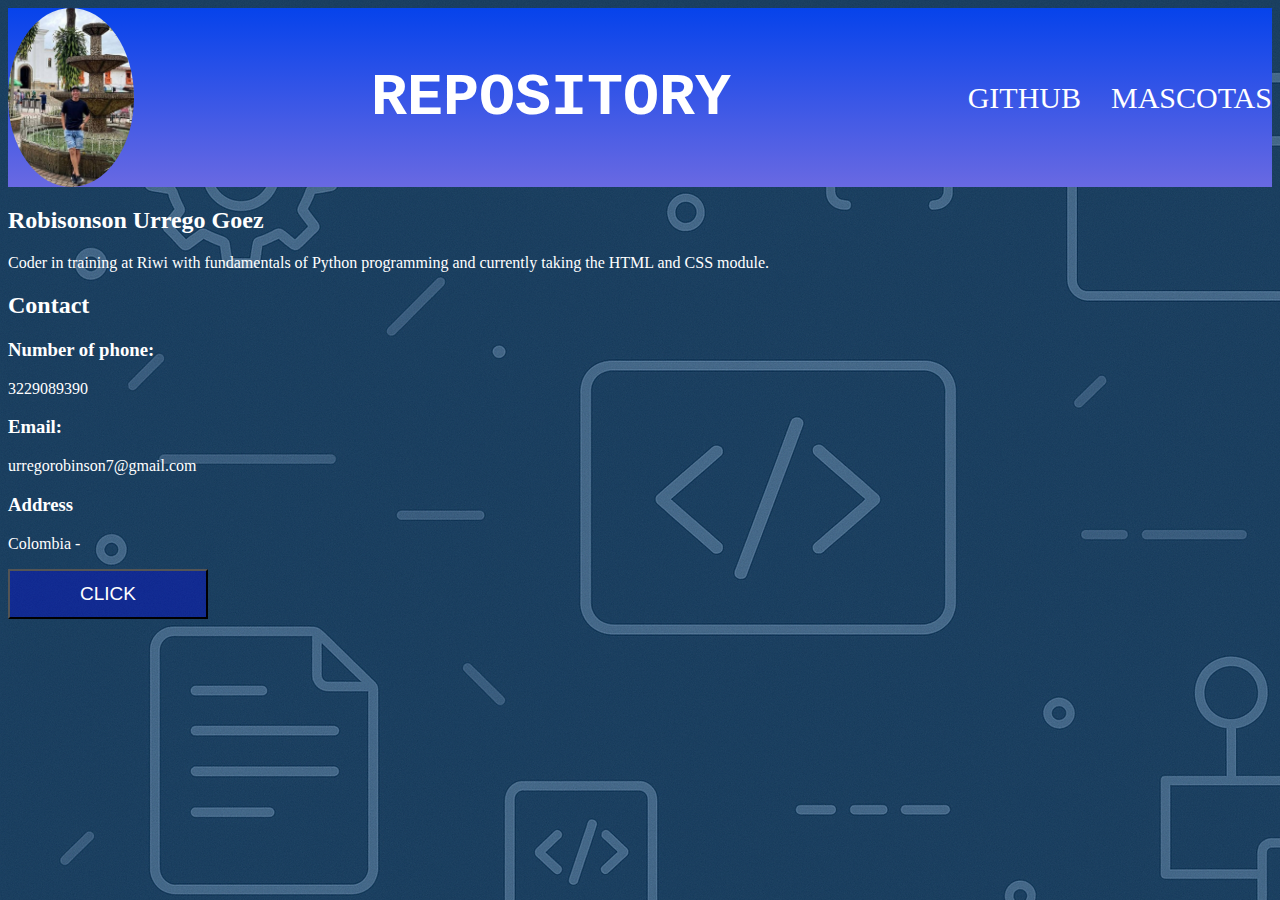
<file: index.html>
<!DOCTYPE html>
<html lang="en">
<head>
    <meta charset="UTF-8">
    <meta name="viewport" content="width=device-width, initial-scale=1.0">
    <title>Document</title>
    <link rel="stylesheet" href="./Style/style.css">
    

</head>
<body>
    <section>
        <div class="encabezado">
            <img src="./Image/ImageR.png" class="logo">
            
            <header id="update"><h1>REPOSITORY</h1></header>
            <nav class="nav">
                <li><a href="https://github.com/r0bins0nurreg07" target="_blank">GITHUB</a></li>
                <li><a href="./pets.html">MASCOTAS</a></li>  
            </nav>
        </div>
    </section>




    <section>
        <div id="card">
            <div class="cardinfor">
                <h2>Robisonson Urrego Goez</h2>
                <p>Coder in training at Riwi with fundamentals of Python programming and currently taking the HTML and CSS module.</p>
                <h2>Contact</h2>
                <h3>Number of phone:</h3>
                <p>3229089390</p>
                <h3>Email:</h3>
                <p>urregorobinson7@gmail.com</p>
                <h3>Address</h3>
                <p>Colombia -</p>
                
            </div>
           
        </div>
    </section>

    <footer>
        <button id="btn">CLICK</button>   
    </footer>


    
    <script src="./script.js" defer></script>
</body>
</html>
</file>
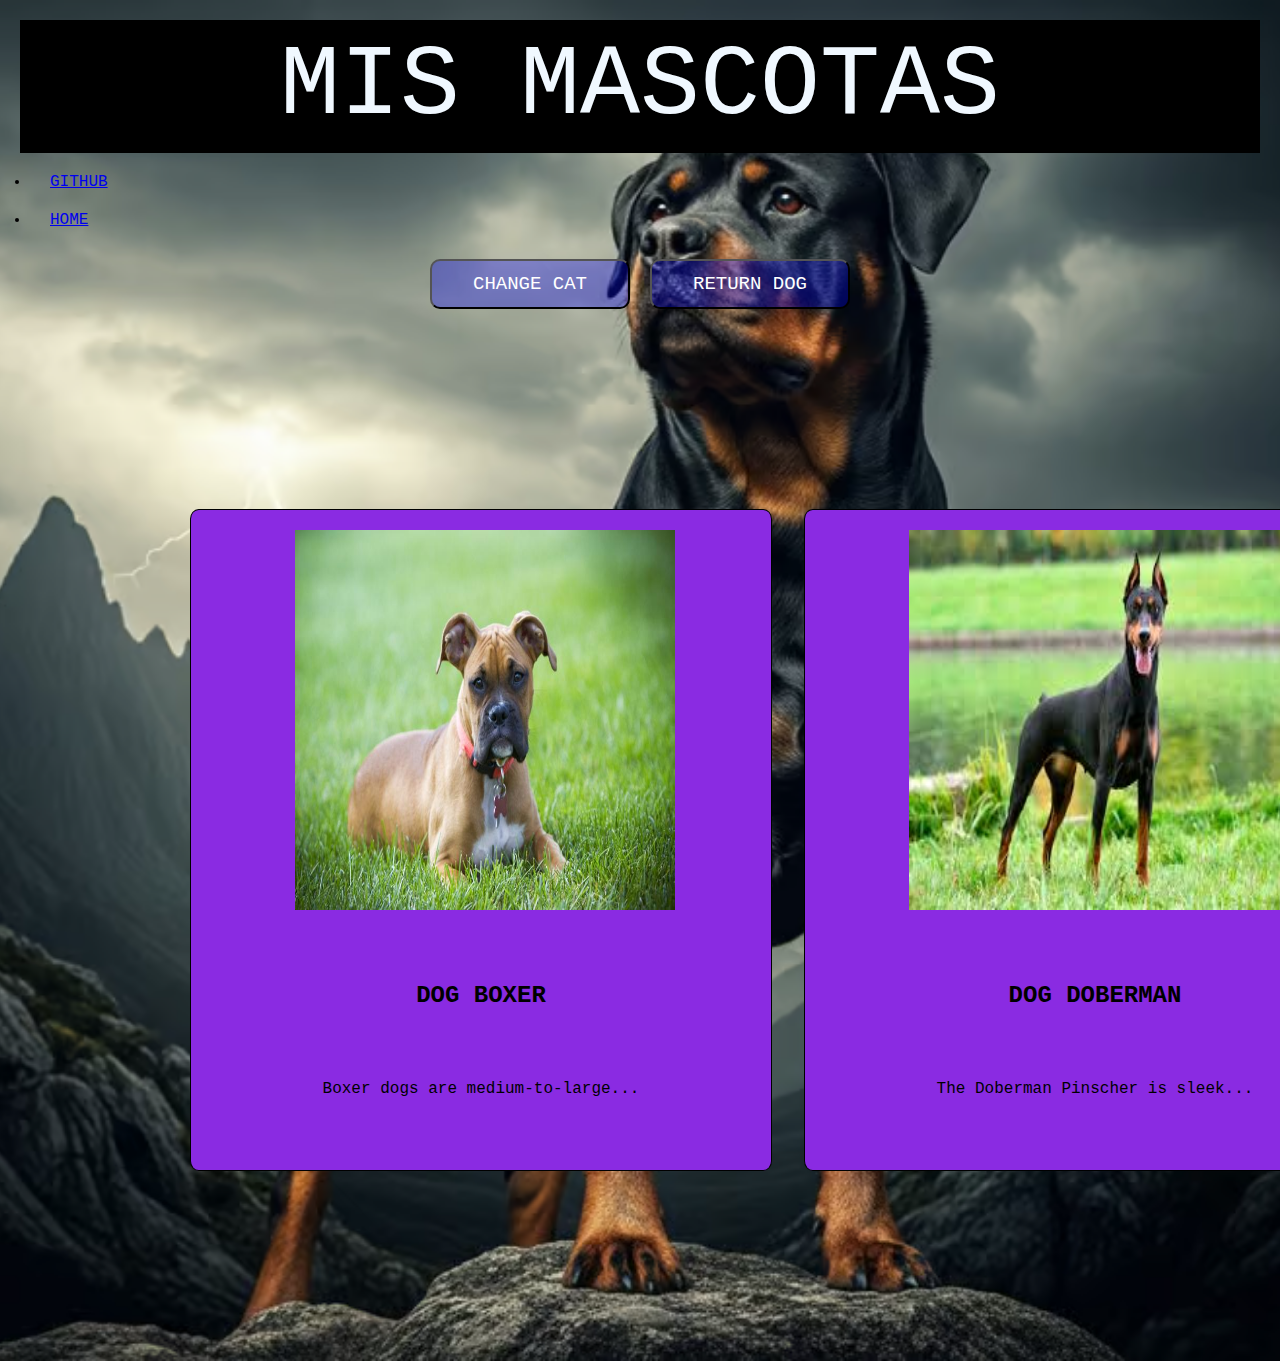
<file: pets.html>
<!DOCTYPE html>
<html lang="en">
<head>
    <meta charset="UTF-8">
    <meta name="viewport" content="width=device-width, initial-scale=1.0">
    <title>Document</title>
    <link rel="stylesheet" href="./Style/pets.css">
</head>
<body>
    <header>MIS MASCOTAS</header>
     <nav class="nav">
        <li><a href="https://github.com/r0bins0nurreg07" target="_blank">GITHUB</a></li>
        <li><a href="./index.html" target="_blank">HOME</a></li>  
    </nav>
    <div class="buttonpets">
        <button id="changecat">CHANGE CAT</button>
        <button id="returndog">RETURN DOG</button>  
    </div>
    

    <section class="pets">
        <div class="article-container">
            <article id="dog1" class="carta">
                <img id="imag1" src="./Image/dogboxer.png">
                <h2 id="name1">DOG BOXER</h2>
                <p id="p1">Boxer dogs are medium-to-large...</p>                   
            </article>
            <article id="dog2" class="carta">
                <img id="imag2" src="./Image/dogdoberman.png">
                <h2 id="name2">DOG DOBERMAN</h2>
                <p id="p2">The Doberman Pinscher is sleek...</p>                   
            </article>
            <article id="dog3" class="carta">
                <img id="imag3" src="./Image/dogpastor.png">
                <h2 id="name3">DOG PASTORAL</h2>
                <p id="p3">The pastoral group encompasses...</p>                   
            </article>            
        </div>
    </section>
         

    <script src="./script.js"></script>
</body>

 
</html>
</file>
<file: Style/style.css>
header{
    margin: 0;
    padding: 0;
    font-family: 'Courier New', Courier, monospace;
}

body{
    color: white;
    background-image: url(../Image/body.png);
}


.encabezado{
    
    font-size: 30px;
    background: linear-gradient(rgb(6, 67, 235), rgb(105, 105, 226));
    display: flex;
    align-items: center;
    justify-content:space-between
}

.logo{
    width: 10%;
    height: 10%;
    object-fit: cover;
    border-radius: 50%;
}
.nav li,.nav a{
    color:white;
    text-decoration: none;
    list-style: none;
    
}
.nav{
    display: flex;
    gap: 30px;
}

.activejs{
    font-family: serif;
    color: red;
    transition: all 0.6s;
}
#btn{
    width: 200px;
    height: 50px;
    color: white;
    background-color: rgba(0, 0, 255, 0.315);
    font-size: 19px;
}

@media (max-width:600px){

    header{
        font-size: 15px;
    }
    .logo{
        width: 20%;
        height: 20%;
    }
    .nav{
        flex-direction: column;
        font-size: 12px;
        gap: 10px;
    }
    
}
</file>
<file: Style/pets.css>
*{
    margin: 0;
    padding: 10px;
    font-family: 'Courier New', Courier, monospace;
}

header{
    background-color: rgb(0, 0, 0);
    color: aliceblue;
    display: flex;
    justify-content: center;
    font-size: 100px;
}
body{
    background-image: url("../Image/fontdog.png");
    background-repeat: no-repeat;
    background-size: cover;
    background-position: center;
}


.article-container {
    display: grid;
    justify-content: space-around;
    flex-wrap: wrap;
    gap: 2rem;
    grid-template-columns: repeat(3, 1fr);
    padding: 10rem;
}

article{
    display: grid;
    flex-direction: column;
    width: 35rem;
    height: 40rem;
    border: 1px solid black;
    border-radius: 1.5%;
    background-color: blueviolet;
    text-align: center;
    
}   

img {
    margin-left: 15%;
    width: 400px;
    height: 400px;
    box-sizing: border-box;
}

.buttonpets {
    display: flex;
    justify-content: center;
    gap: 20px;
    margin-bottom: 20px;


}

button{
    gap:100px;
    width: 200px;
    height: 50px;
    color: white;
    background-color: rgba(0, 0, 255, 0.315);
    font-size: 19px;
    border-radius: 10px;
}

.fontpets{
    background-size: cover;
    background-position: center;
    background-repeat: no-repeat;
}
    



@media (max-width:600px){

    header{
        font-size: 25px;
    }
    .article-container {
        grid-template-columns: repeat(2, 1fr);
        padding: 2rem;
        margin-left: -59px;
    }

    article {
        width: 100%;
        height: auto;
    }

    img {
        width: 100%;
        height: auto;
        margin-left: 0;
    }
    
}
</file>
